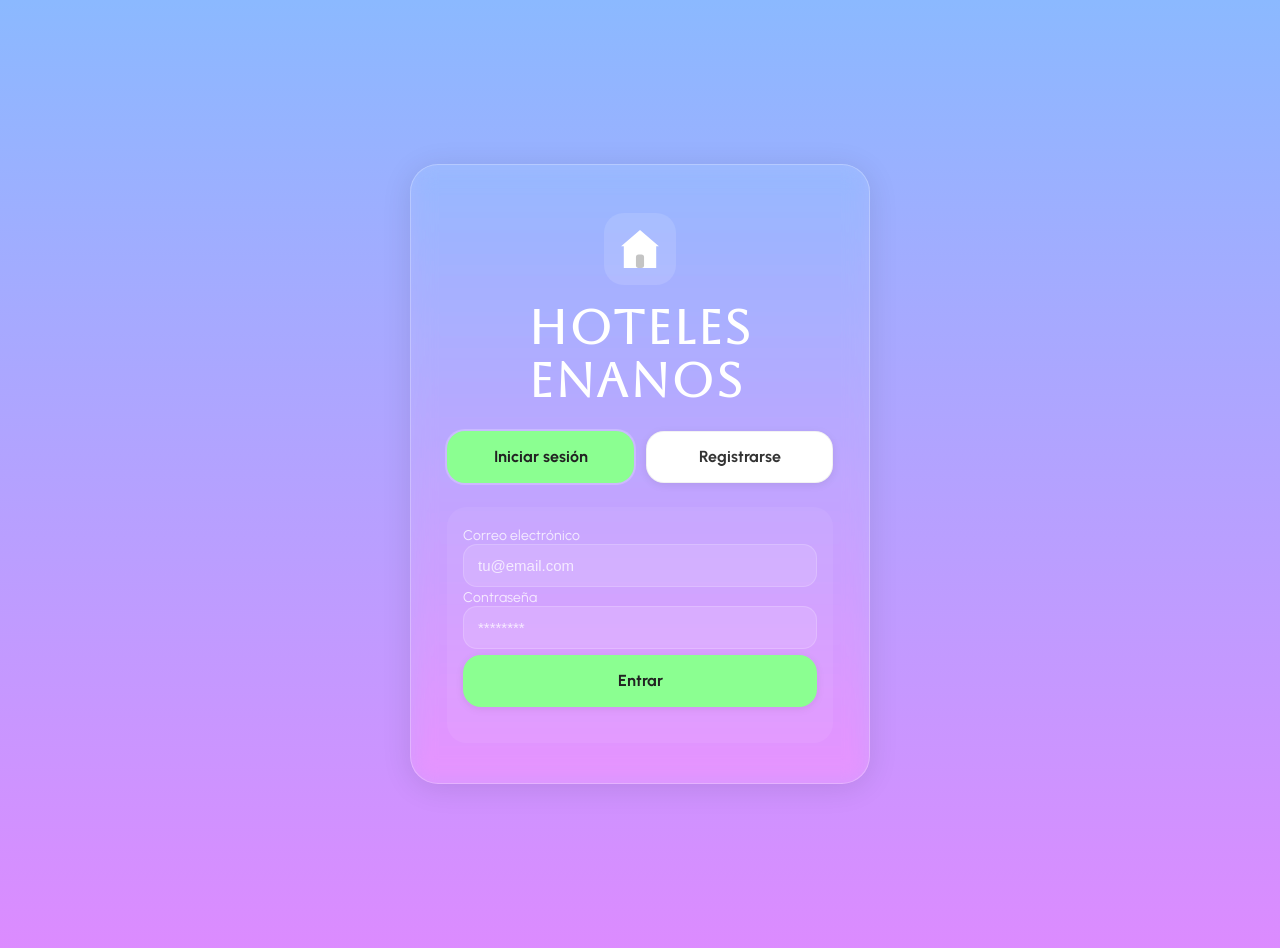
<file: Frontend/Diseno/index.html>
<!DOCTYPE html>
<html lang="es">
<head>
    <meta charset="UTF-8">
    <meta name="viewport" content="width=device-width, initial-scale=1.0">
    <title>Hoteles Enanos - Bienvenida</title>
    <link rel="stylesheet" href="styles.css">
</head>
<body class="landing-body">
    <main class="landing-page glass">
        <header class="landing-header">
            <div class="landing-brand">
                <div class="landing-logo" aria-hidden="true">
                    <svg width="54" height="54" viewBox="0 0 40 40" fill="none" xmlns="http://www.w3.org/2000/svg">
                        <polygon points="20,6 6,18 8,18 8,34 32,34 32,18 34,18" fill="#FFFFFF"></polygon>
                        <rect x="17" y="24" width="6" height="10" rx="2" fill="#C4C4C4"></rect>
                    </svg>
                </div>
                <h1 class="landing-title">HOTELES<br>ENANOS</h1>
            </div>
        </header>

        <section class="landing-toggle" aria-label="Modo de acceso">
            <button id="landingLoginBtn" class="btn-primary landing-btn active" type="button">Iniciar sesi&oacute;n</button>
            <button id="landingRegisterBtn" class="btn-primary landing-btn secondary" type="button">Registrarse</button>
        </section>
        <!-- Preguntas de login y registro -->
        <section class="landing-form-card" aria-live="polite">
            <form id="landingLoginForm" class="landing-form" autocomplete="off">
                <label class="landing-label" for="landingLoginEmail">Correo electr&oacute;nico</label>
                <input class="landing-input" type="email" id="landingLoginEmail" name="loginEmail" autocomplete="off" inputmode="email" autocorrect="off" autocapitalize="none" spellcheck="false" data-form-type="other" data-lpignore="true" required placeholder="tu@email.com">

                <label class="landing-label" for="landingLoginPassword">Contrase&ntilde;a</label>
                <input class="landing-input" type="password" id="landingLoginPassword" name="loginPassword" autocomplete="current-password" required placeholder="********">

                <button class="btn-primary landing-submit" type="submit">Entrar</button>
                <p class="landing-feedback" id="landingLoginFeedback"></p>
            </form>

            <form id="landingRegisterForm" class="landing-form" style="display:none;" autocomplete="off">
                <label class="landing-label" for="landingRegisterNombre">Nombre</label>
                <input class="landing-input" type="text" id="landingRegisterNombre" placeholder="Nombre">

                <label class="landing-label" for="landingRegisterApellido">Apellido</label>
                <input class="landing-input" type="text" id="landingRegisterApellido" placeholder="Apellido">

                <label class="landing-label" for="landingRegisterEmail">Correo electr&oacute;nico</label>
                <input class="landing-input" type="email" id="landingRegisterEmail" name="registerEmail" autocomplete="off" inputmode="email" autocorrect="off" autocapitalize="none" spellcheck="false" data-form-type="other" data-lpignore="true" required placeholder="tu@email.com">

                <label class="landing-label" for="landingRegisterTelefono">Tel&eacute;fono</label>
                <input class="landing-input" type="tel" id="landingRegisterTelefono" placeholder="+34 600 000 000">

                <label class="landing-label" for="landingRegisterPassword">Contrase&ntilde;a</label>
                <input class="landing-input" type="password" id="landingRegisterPassword" name="registerPassword" autocomplete="new-password" required placeholder="********">

                <button class="btn-primary landing-submit" type="submit">Crear cuenta</button>
                <p class="landing-feedback" id="landingRegisterFeedback"></p>
            </form>
        </section>
    </main>


    <script src="../TypeScript/session.js"></script>
    <script>
        // Parte de la página de bienvenida, login y registro
        (function(){
            const resolvedProtocol = window.location.protocol === "https:" ? "https:" : "http:";
            const resolvedHost = window.location.hostname && window.location.hostname !== ""
                ? window.location.hostname
                : (window.location.host ? window.location.host.split(":")[0] : "localhost");
            const URL_API = resolvedProtocol + "//" + resolvedHost + ":8080/api";

            const SesionApp = window.SesionApp || {};

            function setMode(mode){
                const loginForm = document.getElementById("landingLoginForm");
                const registerForm = document.getElementById("landingRegisterForm");
                const loginBtn = document.getElementById("landingLoginBtn");
                const registerBtn = document.getElementById("landingRegisterBtn");
                // Muestra el formulario que corresponde y resalta el botón activo
                if(loginForm){ loginForm.style.display = mode === "login" ? "block" : "none"; }
                if(registerForm){ registerForm.style.display = mode === "register" ? "block" : "none"; }
                if(loginBtn){ loginBtn.classList.toggle("active", mode === "login"); }
                if(registerBtn){ registerBtn.classList.toggle("active", mode === "register"); }
            }

            async function login(event){
                event.preventDefault();
                const email = document.getElementById("landingLoginEmail").value.trim();
                const password = document.getElementById("landingLoginPassword").value;
                const feedback = document.getElementById("landingLoginFeedback");
                feedback.textContent = "Iniciando sesión...";
                feedback.className = "landing-feedback info";

                try{
                    const resp = await fetch(URL_API + "/auth/login", {
                        method: "POST",
                        headers: { "Content-Type": "application/json" },
                        body: JSON.stringify({ email: email, contrasenna: password })
                    });
                    const data = await resp.json();
                    if(resp.ok && data.usuario){
                        feedback.textContent = "Bienvenido, redirigiendo...";
                        feedback.className = "landing-feedback success";
                        if(SesionApp && SesionApp.guardarSesion){
                            SesionApp.guardarSesion(data.usuario);
                        }
                        setTimeout(() => window.location.href = "inicio.html", 600);
                    }else{
                        feedback.textContent = data.error || "No se pudo iniciar sesión";
                        feedback.className = "landing-feedback error";
                    }
                }catch(err){
                    feedback.textContent = "Error de conexión con el servidor";
                    feedback.className = "landing-feedback error";
                }
            }

            async function register(event){
                event.preventDefault();
                const nombre = document.getElementById("landingRegisterNombre").value.trim();
                const apellido = document.getElementById("landingRegisterApellido").value.trim();
                const email = document.getElementById("landingRegisterEmail").value.trim();
                const telefono = document.getElementById("landingRegisterTelefono").value.trim();
                const password = document.getElementById("landingRegisterPassword").value;
                const feedback = document.getElementById("landingRegisterFeedback");
                feedback.textContent = "Creando cuenta...";
                feedback.className = "landing-feedback info";

                try{
                    const resp = await fetch(URL_API + "/auth/registro", {
                        method: "POST",
                        headers: { "Content-Type": "application/json" },
                        body: JSON.stringify({
                            email: email,
                            contrasenna: password,
                            nombre: nombre,
                            apellido: apellido,
                            telefono: telefono
                        })
                    });
                    const data = await resp.json();
                    if(resp.ok && data.usuario){
                        feedback.textContent = "Cuenta creada, redirigiendo...";
                        feedback.className = "landing-feedback success";
                        if(SesionApp && SesionApp.guardarSesion){
                            SesionApp.guardarSesion(data.usuario);
                        }
                        setTimeout(() => window.location.href = "inicio.html", 600);
                    }else{
                        feedback.textContent = data.error || "No se pudo registrar el usuario";
                        feedback.className = "landing-feedback error";
                    }
                }catch(err){
                    feedback.textContent = "Error de conexión con el servidor";
                    feedback.className = "landing-feedback error";
                }
            }
// Inicializa la página
            document.addEventListener("DOMContentLoaded", function(){
                if(SesionApp && SesionApp.obtenerSesion && SesionApp.obtenerSesion()){
                    window.location.href = "inicio.html";
                    return;
                }
                const loginBtn = document.getElementById("landingLoginBtn");
                const registerBtn = document.getElementById("landingRegisterBtn");
                const loginForm = document.getElementById("landingLoginForm");
                const registerForm = document.getElementById("landingRegisterForm");

                if(loginBtn){ loginBtn.addEventListener("click", () => setMode("login")); }
                if(registerBtn){ registerBtn.addEventListener("click", () => setMode("register")); }
                if(loginForm){ loginForm.addEventListener("submit", login); }
                if(registerForm){ registerForm.addEventListener("submit", register); }

                setMode("login");
            });
        })();
    </script>
</body>
</html>
</file>
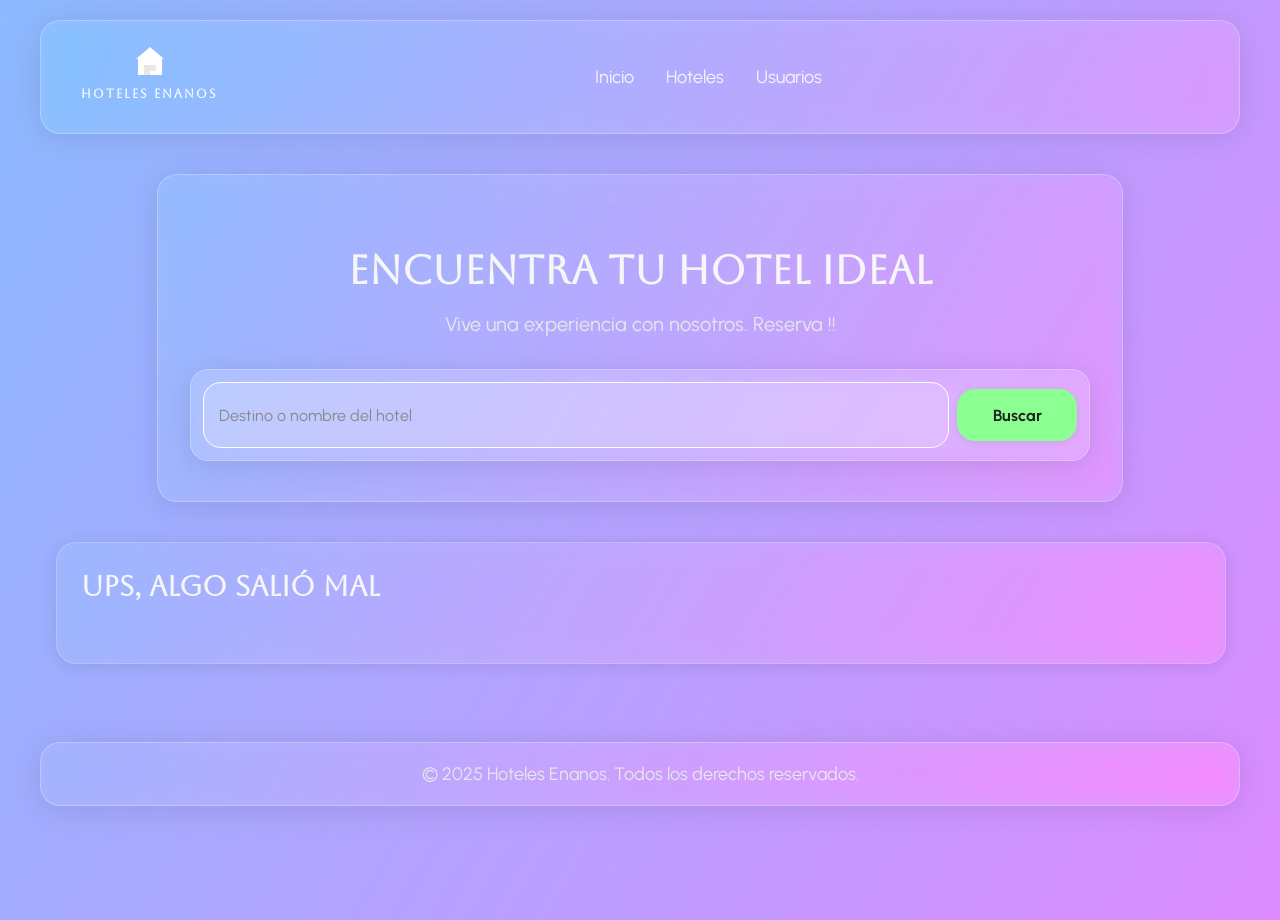
<file: Frontend/Diseno/habitaciones.html>
<!DOCTYPE html>
<html lang="es">
<head>
    <meta charset="UTF-8">
    <meta name="viewport" content="width=device-width, initial-scale=1.0">
    <title>Hoteles Enanos - Habitaciones</title>
    <link rel="stylesheet" href="styles.css">
    <link href="https://fonts.googleapis.com/css2?family=Urbanist:wght@400;700&display=swap" rel="stylesheet">
    <link href="https://fonts.googleapis.com/css2?family=Aboreto:wght@400;700&display=swap" rel="stylesheet">
    <link rel="icon" href="logo.svg">
</head>
<body>
    <header class="glass header">
        <div class="logo" style="display:flex; flex-direction:column; align-items:center; gap:2px; background:none; box-shadow:none; padding:0;">
            <svg width="40" height="40" viewBox="0 0 40 40" fill="none" xmlns="http://www.w3.org/2000/svg" style="display:block;">
                <polygon points="20,6 6,18 8,18 8,34 32,34 32,18 34,18" fill="#FFF"></polygon>
                <rect x="14" y="24" width="6" height="10" fill="#E8E8E8"></rect>
                <rect x="20" y="24" width="6" height="6" fill="#E8E8E8"></rect>
            </svg>
            <span style="font-family:'Aboreto',serif; color:#FFF; font-size:12px; line-height:22px; font-weight:bold; letter-spacing:2px;">Hoteles Enanos</span>
        </div>
        <nav>
            <ul class="nav-list">
                <li><a href="inicio.html" class="nav-link">Inicio</a></li>
                <li><a href="inicio.html#hotelsList" class="nav-link">Hoteles</a></li>
                <li><a href="usuario.html" class="nav-link">Usuarios</a></li>
            </ul>
        </nav>
        <div class="header-actions">
            <button type="button" class="btn-secondary" id="headerLogoutBtn">Cerrar sesión</button>
        </div>
    </header>

    <main class="rooms-layout">
        <section class="glass rooms-hero">
            <p class="breadcrumb"><a href="inicio.html">Inicio</a> / Seleccionar habitación</p>
            <h1 class="title-abro" id="roomsTitle">Habitaciones disponibles</h1>
            <p class="subtitle-urbanist" id="roomsSubtitle">Selecciona el hotel desde la pantalla anterior.</p>
            <button type="button" class="btn-secondary" id="roomsBackButton">Volver al hotel</button>
        </section>

        <section class="glass rooms-content">
            <div class="rooms-list-wrapper">
                <h2 class="section-title">Habitaciones</h2>
                <div class="rooms-filters">
                    <div class="filter-field">
                        <label for="roomsDateStart">Fecha entrada</label>
                        <input type="date" id="roomsDateStart" name="roomsDateStart">
                    </div>
                    <div class="filter-field">
                        <label for="roomsDateEnd">Fecha salida</label>
                        <input type="date" id="roomsDateEnd" name="roomsDateEnd">
                    </div>
                    <div class="filter-actions">
                        <button type="button" class="btn-primary" id="roomsSearchButton">Buscar disponibilidad</button>
                        <button type="button" class="btn-secondary" id="roomsClearDates">Limpiar</button>
                    </div>
                </div>
                <p class="rooms-message" id="roomsMessage">Elige una habitacion para continuar.</p>
                <div class="rooms-grid" id="roomsList"></div>
            </div>
            <aside class="rooms-selection" id="selectionPanel">
                <h2 class="section-title">Servicios</h2>
                <p id="selectionEmptyMessage">Selecciona una habitación para ver los servicios disponibles.</p>
                <div id="servicesContainer" class="services-list" hidden></div>
                <div class="selection-summary" id="selectionSummary" hidden>
                    <p><strong>Habitación:</strong> <span id="summaryRoom">—</span></p>
                    <p><strong>Total estimado:</strong> <span id="summaryTotal">—</span></p>
                    <p class="summary-note">El importe total se confirmará en la siguiente vista.</p>
                </div>
                <button type="button" class="btn-primary" id="continueButton" disabled>Continuar</button>
            </aside>
        </section>

        <div id="roomsFeedback" class="form-feedback info"></div>
    </main>

    <script src="../TypeScript/session.js"></script>
    <script src="../TypeScript/habitaciones.js"></script>
</body>
</html>
</file>
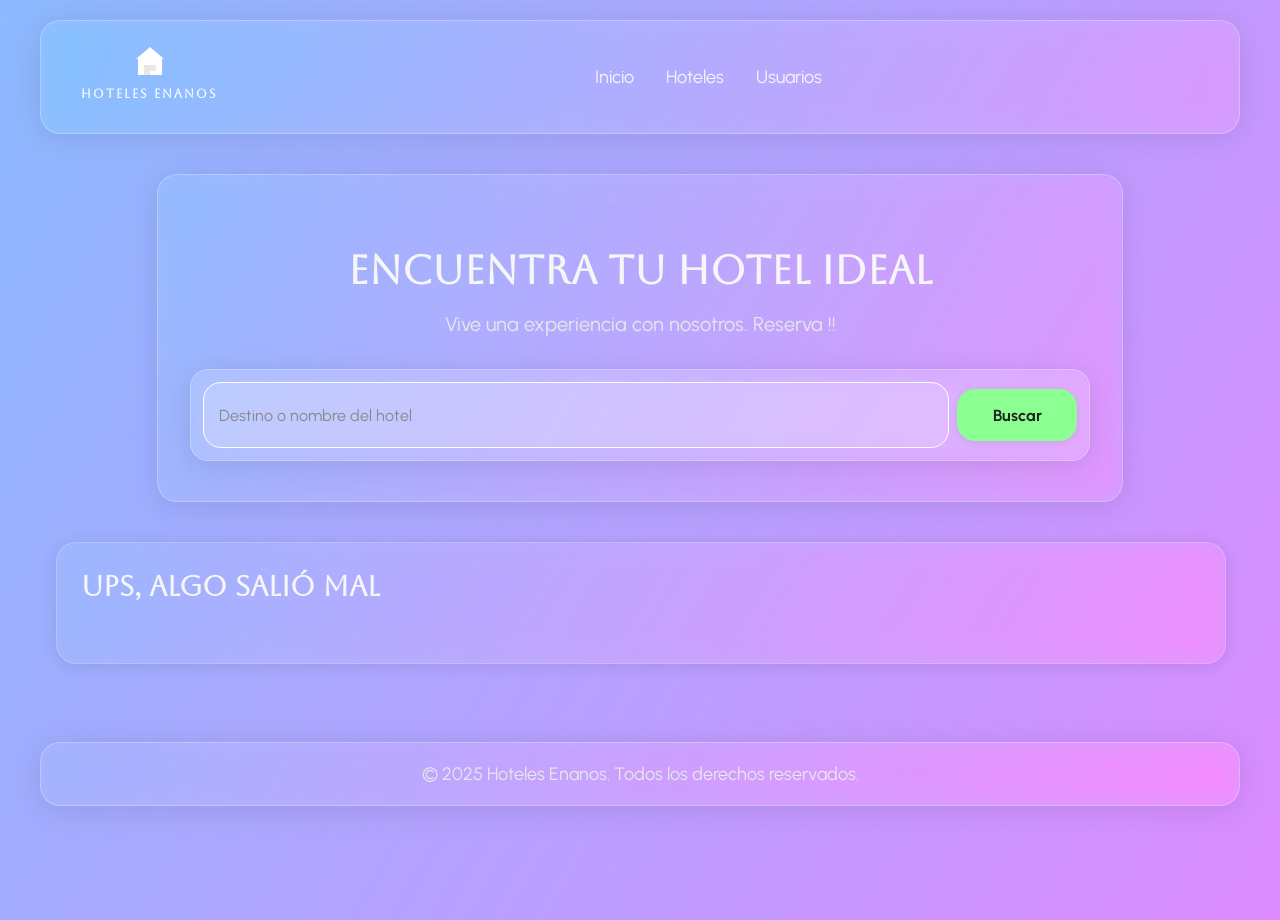
<file: Frontend/Diseno/inicio.html>
﻿<!DOCTYPE html>
<html lang="es">
<head>
    <meta charset="UTF-8">
    <meta name="viewport" content="width=device-width, initial-scale=1.0">
    <title>Hoteles Enanos - Reserva tu futura aventura</title>
    <link rel="stylesheet" href="styles.css">
    <link href="https://fonts.googleapis.com/css2?family=Urbanist:wght@400;700&display=swap" rel="stylesheet">
    <link href="https://fonts.googleapis.com/css2?family=Aboreto:wght@400;700&display=swap" rel="stylesheet">
    <link rel="icon" href="logo.svg">
</head>
<body>
    <header class="glass header">
        <div class="logo" style="display:flex; flex-direction:column; align-items:center; gap:2px; background:none; box-shadow:none; padding:0;">
            <svg width="40" height="40" viewBox="0 0 40 40" fill="none" xmlns="http://www.w3.org/2000/svg" style="display:block;">
                <polygon points="20,6 6,18 8,18 8,34 32,34 32,18 34,18" fill="#FFF"></polygon>
                <rect x="14" y="24" width="6" height="10" fill="#E8E8E8"></rect>
                <rect x="20" y="24" width="6" height="6" fill="#E8E8E8"></rect>
            </svg>
            <span style="font-family:'Aboreto',serif; color:#FFF; font-size:12px; line-height:22px; font-weight:bold; letter-spacing:2px;">Hoteles Enanos</span>
        </div>
        <nav>
            <ul class="nav-list">
                <li><a href="inicio.html" class="nav-link">Inicio</a></li>
                <li><a href="habitaciones.html" class="nav-link">Hoteles</a></li>
                <li><a href="usuario.html" class="nav-link">Usuarios</a></li>
            </ul>
        </nav>
        <div class="header-actions">
            <button type="button" class="btn-secondary" id="headerLogoutBtn">Cerrar sesión</button>
        </div>
    </header>
    <main>
        <section class="hero glass">
            <h1 class="title-abro">Encuentra tu hotel ideal</h1>
            <p class="subtitle-urbanist">Vive una experiencia con nosotros. Reserva !!</p>
            <form class="search-form glass" id="hotelSearchForm" novalidate>
                <input type="text" placeholder="Destino o nombre del hotel" class="input-search" id="searchTerm" list="hotelsSuggestions" autocomplete="off">
                <datalist id="hotelsSuggestions"></datalist>
                <button type="submit" class="btn-primary">Buscar</button>
            </form>
        </section>
        <section class="hotels-list" id="hotelsList"></section>
    </main>

    <footer class="glass footer">
        <p class="footer-text">&copy; 2025 Hoteles Enanos. Todos los derechos reservados.</p>
    </footer>
    <script src="../TypeScript/session.js"></script>
    <script>
        (function () {
            // Elementos de la página y lista donde guardaremos los hoteles
            const hotelsList = document.getElementById('hotelsList');
            const searchForm = document.getElementById('hotelSearchForm');
            const searchTermInput = document.getElementById('searchTerm');
            const suggestionsList = document.getElementById('hotelsSuggestions');
            const hotelsState = {
                all: []
            };

            if (!hotelsList) {
                return;
            }

            // Detecta la IP/host visible y envía todo al backend en 8080
            const resolvedProtocol = window.location.protocol === 'https:' ? 'https:' : 'http:';
            const resolvedHost = window.location.hostname && window.location.hostname !== ''
                ? window.location.hostname
                : (window.location.host ? window.location.host.split(':')[0] : 'localhost');
            const API_URL = resolvedProtocol + '//' + resolvedHost + ':8080/api/hotel';

            // Funciones pequeñas para limpiar y mostrar texto, teléfono, etc.
            const escapeHTML = (value) => {
                if (value === null || value === undefined) {
                    return '';
                }

                return value.toString()
                    .replace(/&/g, '&amp;')
                    .replace(/</g, '&lt;')
                    .replace(/>/g, '&gt;')
                    .replace(/"/g, '&quot;')
                    .replace(/'/g, '&#39;');
            };

            const formatPhone = (phone) => {
                if (!phone) {
                    return 'No informado';
                }

                const sanitized = phone.toString().replace(/\s+/g, '');
                return `<a href="tel:${sanitized}" style="color:#1d2572; text-decoration:none;">${escapeHTML(phone)}</a>`;
            };

            const formatEmail = (email) => {
                if (!email) {
                    return 'No informado';
                }

                return `<a href="mailto:${email}" style="color:#1d2572; text-decoration:none;">${escapeHTML(email)}</a>`;
            };

            const formatAddress = (hotel) => {
                const address = [hotel?.direccion, hotel?.ciudad].filter(Boolean).join(', ');
                return address || 'No informado';
            };

            const normalizeText = (value) => {
                if (!value) {
                    return '';
                }

                return value
                    .toString()
                    .toLowerCase()
                    .normalize('NFD')
                    .replace(/[\u0300-\u036f]/g, '');
            };
            // Actualiza las sugerencias del datalist según lo que se escribe en el input

            const updateSuggestions = (term) => {
                if (!suggestionsList) {
                    return;
                }
                const normalized = normalizeText(term).trim();
                const source = hotelsState.all || [];
                const filtered = normalized
                    ? source.filter((hotel) => matchesHotelTerm(hotel, normalized))
                    : source;
                suggestionsList.innerHTML = '';
                const fragment = document.createDocumentFragment();
                filtered.slice(0, 20).forEach((hotel) => {
                    if (!hotel?.nombre) {
                        return;
                    }
                    const option = document.createElement('option');
                    option.value = hotel.nombre;
                    fragment.appendChild(option);
                });
                suggestionsList.appendChild(fragment);
            };

            const matchesHotelTerm = (hotel, normalizedTerm) => {
                if (!normalizedTerm) {
                    return false;
                }

                const fields = [
                    hotel?.nombre,
                    hotel?.ciudad,
                    hotel?.direccion,
                    hotel?.descripcion
                ];

                return fields.some((field) => normalizeText(field).includes(normalizedTerm));
            };

            const buildHotelKey = (hotel) => {
                const normalizedName = normalizeText(hotel?.nombre).trim();
                const normalizedCity = normalizeText(hotel?.ciudad).trim();
                const normalizedAddress = normalizeText(hotel?.direccion).trim();
                const textualKey = [normalizedName, normalizedCity, normalizedAddress].filter(Boolean).join('|');

                if (textualKey) {
                    return textualKey;
                }

                if (typeof hotel?.id !== 'undefined') {
                    return String(hotel.id);
                }

                return JSON.stringify(hotel ?? {});
            };

            const buildAmenities = (hotel) => {
                const amenities = [];

                if (hotel?.desayunoIncluido) {
                    amenities.push('Desayuno incluido');
                }

                if (hotel?.tieneParking) {
                    amenities.push('Parking disponible');
                }

                if (hotel?.permiteMascotas) {
                    amenities.push('Acepta mascotas');
                }

                return amenities.length ? amenities.join(' · ') : 'No hay información de los servicios';
            };

            const buildCapacityTitle = (hotel) => {
                if (hotel?.capacidadTotal || hotel?.capacidadTotal === 0) {
                    return `Capacidad total: ${hotel.capacidadTotal} plazas`;
                }

                return 'Capacidad no informada';
            };

            const showMessage = (title, subtitle) => {
                // Pantalla de mensaje genérica (cargando, sin resultados, etc.)
                hotelsList.innerHTML = `
                    <article class="hotel-card glass">
                        <div class="hotel-info">
                            <h2 class="hotel-title">${escapeHTML(title)}</h2>
                            <p class="hotel-desc">${escapeHTML(subtitle)}</p>
                        </div>
                    </article>
                `;
            };

            const getHotelImage = (hotel) => {
                if (hotel && hotel.imagenUrl) {
                    return hotel.imagenUrl;
                }

                // Imagen de apoyo según el nombre/ciudad cuando no hay URL propia
                const mapaImagenes = {
                    madrid: 'Hotel Madrid.png',
                    barcelona: 'Barcelona.png',
                    granada: 'Granada.png',
                    sevilla: 'Sevilla.png',
                    valencia: 'Salamanca.png',
                    bilbao: 'Norte.png',
                malaga: 'chalet.png',
                    alicante: 'Alicante.png',
                    cordoba: 'Cordoba.png',
                    salamanca: 'Salamanca.png',
                    zaragoza: 'Zaragoza.png',
                    murcia: 'Pueblo.png',
                    norte: 'Norte.png',
                    pueblo: 'Pueblo.png',
                    chalet: 'chalet.png',
                    cabana: 'cABAÑA.png'
                };

                const nombre = normalizeText(hotel?.nombre).replace(/\s+/g, '');
                const ciudad = normalizeText(hotel?.ciudad).replace(/\s+/g, '');

                for (const clave in mapaImagenes) {
                    if (nombre.includes(clave) || ciudad.includes(clave)) {
                        return `images/${mapaImagenes[clave]}`;
                    }
                }

                return 'images/Barcelona.png';
            };

            const createHotelCard = (hotel) => {
                // Crea la tarjeta que se ve en pantalla con info y botón de habitaciones
                const card = document.createElement('article');
                card.className = 'hotel-card glass';

                const image = document.createElement('img');
                image.className = 'hotel-img';
                image.alt = `Hotel ${hotel?.nombre ?? 'sin nombre'}`;
                image.src = getHotelImage(hotel);
                card.appendChild(image);

                const info = document.createElement('div');
                info.className = 'hotel-info';

                const title = document.createElement('h2');
                title.className = 'hotel-title';
                title.textContent = hotel?.nombre ?? 'Hotel sin nombre';
                info.appendChild(title);

                const description = document.createElement('p');
                description.className = 'hotel-desc';
                description.textContent = hotel?.descripcion ?? 'Sin descripción disponible';
                info.appendChild(description);

                const stars = document.createElement('p');
                stars.className = 'hotel-desc';
                //Pone las estrellas del hotel en funcion de su valor
                const estrellas = hotel?.estrellas ? '⭐'.repeat(Math.min(hotel.estrellas, 5)) : 'Sin clasificación';
                stars.textContent = `Categoría: ${estrellas}`;
                info.appendChild(stars);

                const address = document.createElement('p');
                address.className = 'hotel-address';
                address.innerHTML = `<strong>Dirección:</strong> ${escapeHTML(formatAddress(hotel))}`;
                info.appendChild(address);

                const email = document.createElement('p');
                email.className = 'hotel-email';
                email.innerHTML = `<strong>Email:</strong> ${formatEmail(hotel?.email)}`;
                info.appendChild(email);

                const phone = document.createElement('p');
                phone.className = 'hotel-phone';
                phone.innerHTML = `<strong>Telefono:</strong> ${formatPhone(hotel?.telefono)}`;
                info.appendChild(phone);

                const amenities = document.createElement('p');
                amenities.className = 'hotel-desc';
                amenities.innerHTML = `<strong>Servicios:</strong> ${escapeHTML(buildAmenities(hotel))}`;
                info.appendChild(amenities);

                const button = document.createElement('button');
                button.className = 'btn-primary';
                button.type = 'button';
                button.textContent = 'Ver habitaciones';
                button.addEventListener('click', () => {
                    const roomsUrl = new URL('habitaciones.html', window.location.href);

                    if (hotel?.id) {
                        roomsUrl.searchParams.set('idHotel', hotel.id);
                    }

                    if (hotel?.nombre) {
                        roomsUrl.searchParams.set('hotelNombre', hotel.nombre);
                    }

                    roomsUrl.searchParams.set('redirect', window.location.href);
                    window.location.href = roomsUrl.toString();
                });
                info.appendChild(button);

                card.appendChild(info);

                return card;
            };
            //pone una lista de hoteles en pantalla y en caso de que no haya muestra mensajes
            const renderHotels = (list) => {
                if (!Array.isArray(list) || !list.length) {
                    showMessage('No se han encontrado  hoteles');
                    return;
                }

                hotelsList.innerHTML = '';
                const fragment = document.createDocumentFragment();
                list.forEach((hotel) => fragment.appendChild(createHotelCard(hotel)));
                hotelsList.appendChild(fragment);
            };

            const loadHotels = async () => {
                // Pide los hoteles a la API y guarda lo recibido para reutilizarlo
                showMessage('Cargando hoteles...', 'Por favor, espera un momento.');

                try {
                    const response = await fetch(API_URL, {
                        headers: { 'Accept': 'application/json' }
                    });

                    if (!response.ok) {
                        throw new Error(`Error ${response.status}`);
                    }

                    const hotels = await response.json();

                    if (!Array.isArray(hotels) || !hotels.length) {
                        hotelsState.all = [];
                        showMessage('No se encontraron hoteles');
                        return [];
                    }
                    
                    const uniqueMap = new Map();
                    hotels.forEach((hotel) => {
                        if (!hotel) {
                            return;
                        }
                        const key = buildHotelKey(hotel);
                        if (!uniqueMap.has(key)) {
                            uniqueMap.set(key, hotel);
                        }
                    });
                    const uniqueHotels = Array.from(uniqueMap.values());

                    hotelsState.all = uniqueHotels;
                    renderHotels(hotelsState.all);
                    updateSuggestions(searchTermInput?.value || '');
                    return hotelsState.all;
                } catch (error) {
                    showMessage('Ups, algo salió mal');
                    hotelsState.all = [];
                    return [];
                }
            };

            const handleSearchSubmit = async (event) => {
                event.preventDefault();

                if (!hotelsState.all.length) {
                    const loadedHotels = await loadHotels();
                    if (!loadedHotels.length) {
                        return;
                    }
                }

                const searchValue = normalizeText(searchTermInput?.value).trim();
                if (!searchValue) {
                    renderHotels(hotelsState.all);
                    return;
                }

                const filteredHotels = hotelsState.all.filter((hotel) => {
                    return matchesHotelTerm(hotel, searchValue);
                });

                if (!filteredHotels.length) {
                    showMessage('No hay hoteles que cumplan los criterios.');
                    return;
                }

                renderHotels(filteredHotels);
            };

            if (searchForm) {
                searchForm.addEventListener('submit', handleSearchSubmit);
            }

            if (searchTermInput) {
                searchTermInput.addEventListener('input', function(event){
                    updateSuggestions(event.target.value);
                });
            }

            // Nada más entrar en la página pedimos la lista de hoteles a la API
            document.addEventListener('DOMContentLoaded', loadHotels);
        })();
    </script>
</body>
</html>
</file>
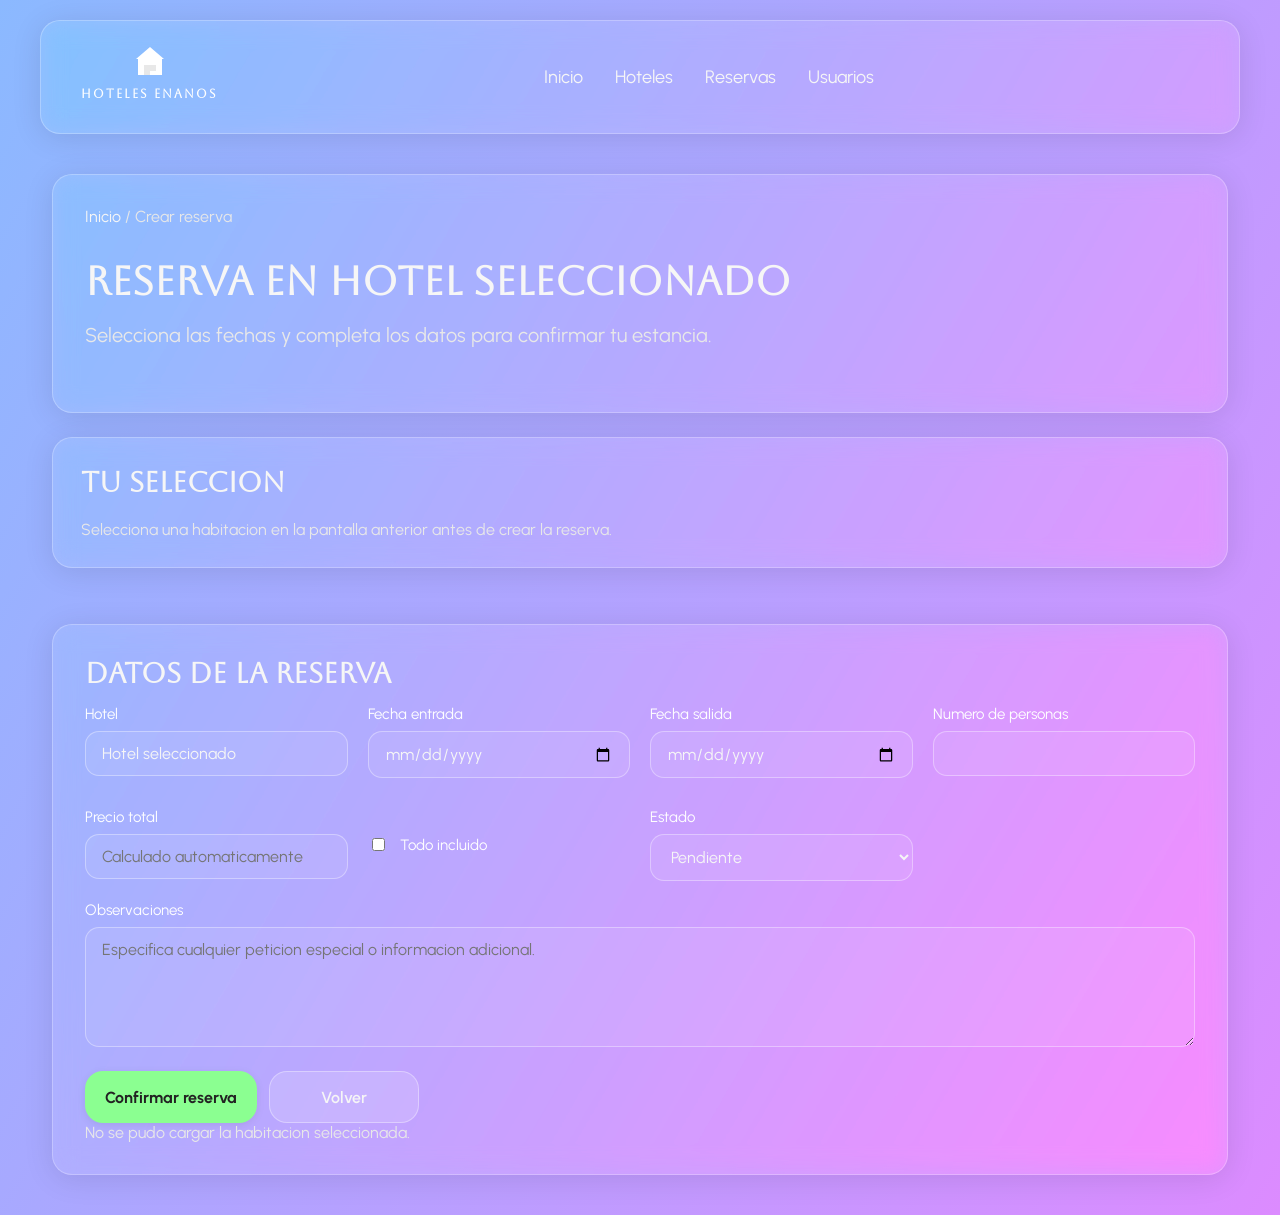
<file: Frontend/Diseno/reserva.html>
<!DOCTYPE html>
<html lang="es">
<head>
    <meta charset="UTF-8">
    <meta name="viewport" content="width=device-width, initial-scale=1.0">
    <title>Crear reserva</title>
    <link rel="stylesheet" href="styles.css">
    <link href="https://fonts.googleapis.com/css2?family=Urbanist:wght@400;700&display=swap" rel="stylesheet">
    <link href="https://fonts.googleapis.com/css2?family=Aboreto:wght@400;700&display=swap" rel="stylesheet">
    <link rel="icon" href="logo.svg">
</head>
<body>
    <header class="glass header">
        <div class="logo" style="display:flex; flex-direction:column; align-items:center; gap:2px; background:none; box-shadow:none; padding:0;">
            <svg width="40" height="40" viewBox="0 0 40 40" fill="none" xmlns="http://www.w3.org/2000/svg" style="display:block;">
                <polygon points="20,6 6,18 8,18 8,34 32,34 32,18 34,18" fill="#FFF"></polygon>
                <rect x="14" y="24" width="6" height="10" fill="#E8E8E8"></rect>
                <rect x="20" y="24" width="6" height="6" fill="#E8E8E8"></rect>
            </svg>
            <span style="font-family:'Aboreto',serif; color:#FFF; font-size:12px; line-height:22px; font-weight:bold; letter-spacing:2px;">Hoteles Enanos</span>
        </div>
        <nav>
            <ul class="nav-list">
                <li><a href="inicio.html" class="nav-link">Inicio</a></li>
                <li><a href="inicio.html#hotelsList" class="nav-link">Hoteles</a></li>
                <li><a href="#" class="nav-link">Reservas</a></li>
                <li><a href="usuario.html" class="nav-link">Usuarios</a></li>
            </ul>
        </nav>
        <div class="header-actions">
            <button type="button" class="btn-secondary" id="headerLogoutBtn">Cerrar sesion</button>
        </div>
    </header>
    <main class="reservation-layout">
        <section class="glass reservation-summary">
            <p class="breadcrumb"><a href="inicio.html">Inicio</a> / Crear reserva</p>
            <h1 class="title-abro" id="reservationTitle">Nueva reserva</h1>
            <p class="subtitle-urbanist" id="selectedHotelLabel">Selecciona las fechas y completa los datos para confirmar .</p>
        </section>

        <section class="glass selection-card">
            <div class="rooms-header">
                <h2 class="section-title">Tu seleccion</h2>
                <p class="rooms-message" id="selectionMessage">Selecciona una habitacion para continuar.</p>
            </div>
            <div class="selection-details" id="selectionDetails">
                <p><strong>Habitacion:</strong> <span id="selectionRoom"></span></p>
                <p><strong>Precio base:</strong> <span id="selectionPrice"></span></p>
                <div>
                    <strong>Servicios elegidos:</strong>
                    <ul id="selectionServices" class="selection-services"></ul>
                </div>
                <button type="button" class="btn-secondary" id="changeRoomButton">Cambiar de habitacion</button>
            </div>
        </section>

        <section class="glass reservation-form-card">
            <h2 class="section-title">Datos de la reserva</h2>
            <form id="reservationForm" class="reservation-form">
                <div class="form-grid">
                    <div class="form-field">
                        <label for="hotelName">Hotel</label>
                        <input type="text" id="hotelName" name="hotelName" readonly>
                        <input type="hidden" id="hotelId" name="hotelId">
                        <input type="hidden" id="habitacionId" name="habitacionId">
                    </div>

                    <div class="form-field">
                        <label for="fechaEntrada">Fecha entrada</label>
                        <input type="date" id="fechaEntrada" name="fechaEntrada" required>
                    </div>

                    <div class="form-field">
                        <label for="fechaSalida">Fecha salida</label>
                        <input type="date" id="fechaSalida" name="fechaSalida" required>
                    </div>

                    <div class="form-field">
                        <label for="numPersonas">Numero de personas</label>
                        <input type="number" id="numPersonas" name="numPersonas" min="1" step="1" required>
                        <small class="field-help" id="numPersonasHelp"></small>
                    </div>

                    <div class="form-field">
                        <label for="precioTotal">Precio total </label>
                        <input type="number" id="precioTotal" name="precioTotal" min="0" step="0.01" placeholder="Calculado automaticamente" required readonly>
                    </div>

                    <div class="form-field checkbox-field">
                        <label class="checkbox-label">
                            <input type="checkbox" id="todoIncluido" name="todoIncluido">
                            Todo incluido
                        </label>
                    </div>

                    <div class="form-field">
                        <label for="estadoReserva">Estado</label>
                        <select id="estadoReserva" name="estadoReserva">
                            <option value="PENDIENTE">Pendiente</option>
                            <option value="CONFIRMADA">Confirmada</option>
                            <option value="CANCELADA">Cancelada</option>
                            <option value="COMPLETADA">Completada</option>
                        </select>
                    </div>

                    <div class="form-field full-row">
                        <label for="observaciones">Observaciones</label>
                        <textarea id="observaciones" name="observaciones" rows="4" maxlength="500" placeholder="Especifica cualquier peticion especial o informacion adicional."></textarea>
                    </div>
                </div>

                <div class="form-actions">
                    <button type="submit" class="btn-primary">Confirmar reserva</button>
                    <button type="button" class="btn-secondary" id="backButton">Volver</button>
                </div>
            </form>
            <div id="formFeedback" class="form-feedback" role="status" aria-live="polite"></div>
        </section>
    </main>

    <script src="../TypeScript/session.js"></script>
    <script src="../TypeScript/reserva.js"></script>

</body>
</html>
</file>
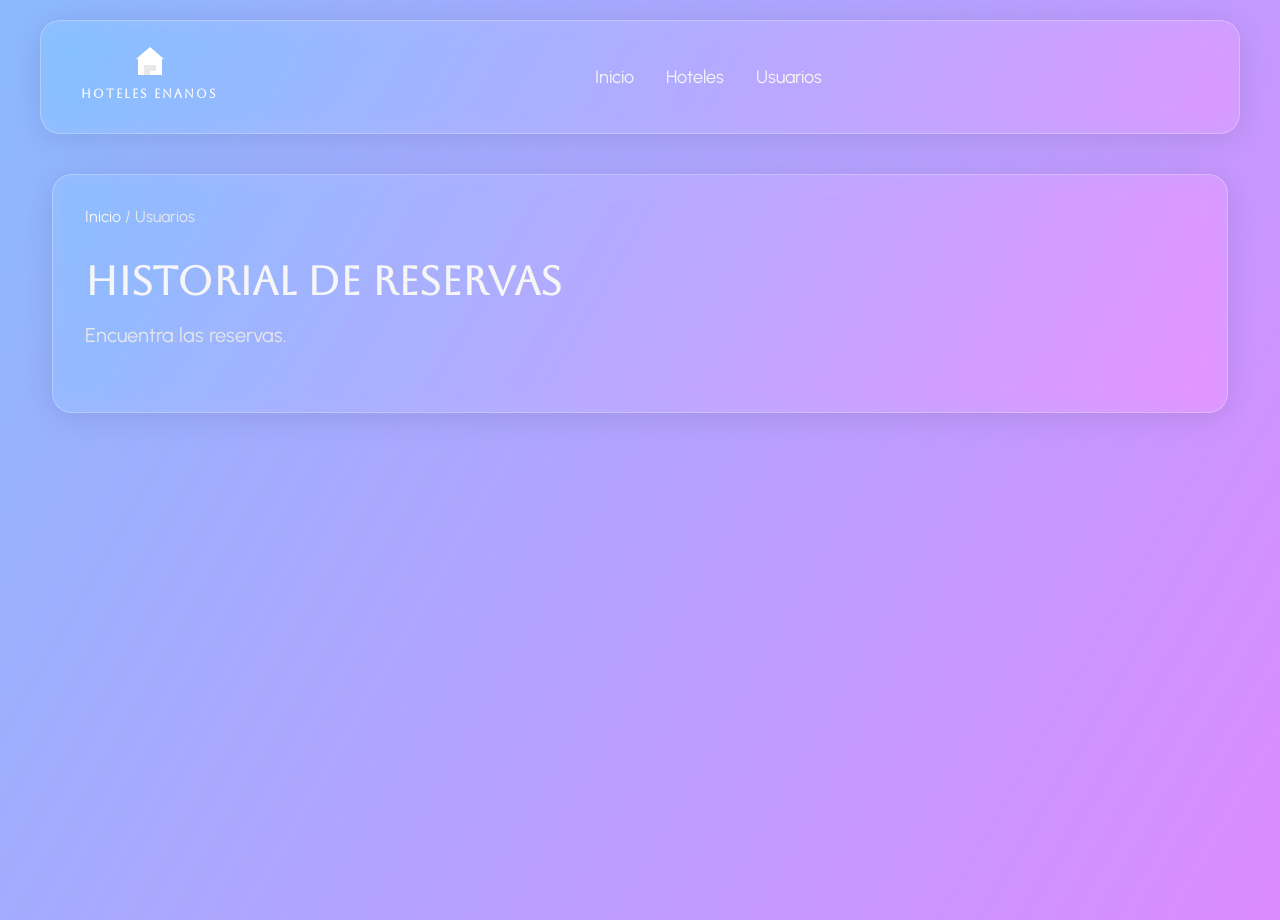
<file: Frontend/Diseno/usuario.html>
<!DOCTYPE html>
<html lang="es">
<head>
    <meta charset="UTF-8">
    <meta name="viewport" content="width=device-width, initial-scale=1.0">
    <title>Hoteles Enanos</title>
    <link rel="stylesheet" href="styles.css">
    <link href="https://fonts.googleapis.com/css2?family=Urbanist:wght@400;700&display=swap" rel="stylesheet">
    <link href="https://fonts.googleapis.com/css2?family=Aboreto:wght@400;700&display=swap" rel="stylesheet">
    <link rel="icon" href="logo.svg"> <!--Logo de la pagina-->
</head>

<!--Parte de arriba-->
<body>
    <header class="glass header">
        <div class="logo" style="display:flex; flex-direction:column; align-items:center; gap:2px; background:none; box-shadow:none; padding:0;">
            <svg width="40" height="40" viewBox="0 0 40 40" fill="none" xmlns="http://www.w3.org/2000/svg" style="display:block;">
                <polygon points="20,6 6,18 8,18 8,34 32,34 32,18 34,18" fill="#FFF"></polygon>
                <rect x="14" y="24" width="6" height="10" fill="#E8E8E8"></rect>
                <rect x="20" y="24" width="6" height="6" fill="#E8E8E8"></rect>
            </svg>
            <span style="font-family:'Aboreto',serif; color:#FFF; font-size:12px; line-height:22px; font-weight:bold; letter-spacing:2px;">Hoteles Enanos</span>
        </div>
<!--Lista de opciones de la parte de arriba de la pagina-->
        <nav>
            <ul class="nav-list">
                <li><a href="index.html" class="nav-link">Inicio</a></li>
                <li><a href="habitaciones.html" class="nav-link">Hoteles</a></li>
                <li><a href="usuario.html" class="nav-link active">Usuarios</a></li>
            </ul>
        </nav>
        <div class="header-actions">
            <button type="button" class="btn-secondary" id="headerLogoutBtn">Cerrar sesión</button>
        </div>
    </header>


<!--Primer encabezdo modo cliente-->
    <main class="reservation-layout user-layout">
        <section class="glass reservation-summary">
            <p class="breadcrumb"><a href="inicio.html">Inicio</a> / Usuarios</p>
            <h1 class="title-abro">Historial de Reservas</h1>
            <p class="subtitle-urbanist">Encuentra las reservas.</p>
        </section>


<!--Primera tabla, se muestran las reservas de ese cliente-->
        <section class="glass user-card" id="clientePanel" style="display:none;">
            <div class="panel-header">
                <h2 class="section-title">Reservas del cliente</h2>
                <button type="button" class="btn-secondary" id="historialBtn">Ver historial</button>
            </div>
            <p id="clienteMensaje">Pulsa en "Ver historial" para mostrar tus reservas.</p>
            <div class="table-wrapper">
                <table>
                    <thead>
                        <tr>
                            <th>ID</th>
                            <th>Entrada</th>
                            <th>Salida</th>
                            <th>Estado</th>
                            <th>Motivo cancelacion</th>
                            <th>Personas</th>
                            <th>Acciones</th>
                        </tr>
                    </thead>
                    <tbody id="clienteReservasBody"></tbody>
                </table>
            </div>
        </section>


<!--Segunda tabla donde se muestran las herramientas de admin y puedes buscar por id-->
        <section class="glass user-card" id="adminPanel" style="display:none;">
            <h2 class="section-title">Herramientas de administrador</h2>
            <div class="admin-actions">
                <button class="btn-secondary" id="btnTodasReservas">Ver todas las reservas</button>
            </div>
            <form class="user-form inline-form" id="buscarIdForm">
                <label for="busquedaId">Buscar por ID</label>
                <input type="number" id="busquedaId" min="1" required placeholder="Introduce el ID">
                <button type="submit" class="btn-primary">Buscar</button>
            </form>
            <form class="user-form inline-form" id="buscarCorreoForm">
                <label for="busquedaCorreo">Buscar por correo</label>
                <input type="email" id="busquedaCorreo" required placeholder="cliente@correo.com">
                <button type="button" id="btnBuscarCorreo" class="btn-primary">Buscar</button>
            </form>
            <p class="form-feedback" id="adminFeedback"></p>
        </section>


<!--Tercera tabla donde se muestran los resultados de las busquedas anteriores-->
        <section class="glass user-card" id="resultadosPanel" style="display:none;">
            <h2 class="section-title">Reservas encontradas</h2>
            <p id="resultadoMensaje">Utiliza las opciones para cargar información.</p>
            <div class="table-wrapper">
                <table>
                    <thead>
                        <tr>
                            <th>ID</th>
                            <th>Usuario</th>
                            <th>Habitación</th>
                            <th>Entrada</th>
                            <th>Salida</th>
                            <th>Estado</th>
                            <th>Motivo cancelacion</th>
                        </tr>
                    </thead>
                    <tbody id="tablaReservasBody"></tbody>
                </table>
            </div>
        </section>


<!--Cuarta tabla donde se muestran los usuarios registrados y las habitaciones-->
<!--El boton de actualizar sirve por si no han cargado bien las reservas-->
        <section class="glass user-card" id="usuariosPanel" style="display:none;">
            <div class="panel-header">
                <h2 class="section-title">Usuarios registrados</h2>
                <button type="button" class="btn-secondary" id="btnUsuarios">Actualizar</button>
            </div>
            <p id="usuariosMensaje">Pulsa en actualizar para cargar los usuarios.</p>
            <div class="table-wrapper">
                <table>
                    <thead>
                        <tr>
                            <th>ID</th>
                            <th>Nombre</th>
                            <th>Apellido</th>
                            <th>Correo</th>
                            <th>Tipo</th>
                            <th>Activo</th>
                        </tr>
                    </thead>
                    <tbody id="tablaUsuariosBody"></tbody>
                </table>
            </div>
        </section>


<!--El admin verá todas las habitaciones, las activas o las desactivadas-->
        <section class="glass user-card" id="habitacionesPanel" style="display:none;">
            <div class="panel-header">
                <h2 class="section-title">Habitaciones (admin)</h2>
                <button type="button" class="btn-secondary" id="btnHabitaciones">Actualizar</button>
            </div>
            <p id="habitacionesMensaje">Pulsa en actualizar para ver todas las habitaciones.</p>
            <div class="table-wrapper">
                <table>
                    <thead>
                        <tr>
                            <th>ID</th>
                            <th>Numero</th>
                            <th>Hotel</th>
                            <th>Precio</th>
                            <th>Estado</th>
                            <th>Activa</th>
                            <th>Acciones</th>
                        </tr>
                    </thead>
                    <tbody id="tablaHabitacionesBody"></tbody>
                </table>
            </div>


<!--Formulario para crear o actualizar una habitacion por parte del admin-->
            <h3 class="section-title" style="margin-top:20px;">Crear / actualizar habitacion</h3>
            <form class="user-form" id="habitacionForm">
                <input type="hidden" id="habitacionId">
                <div class="form-grid">
                    <div class="form-field">
                        <label for="habitacionNumero">Numero</label>
                        <input type="text" id="habitacionNumero" required>
                    </div>
                    <div class="form-field">
                        <label for="habitacionHotelId">Hotel</label>
                        <select id="habitacionHotelId" required>
                            <option value="">Selecciona un hotel</option>
                        </select>
                    </div>
                    <div class="form-field">
                        <label for="habitacionPrecio">Precio por noche</label>
                        <input type="number" id="habitacionPrecio" min="0" step="0.01" required>
                    </div>
                    <div class="form-field">
                        <label for="habitacionCapacidad">Capacidad</label>
                        <input type="number" id="habitacionCapacidad" min="1" required>
                    </div>

                    <div class="form-field">
                        <label for="habitacionTipo">Tipo</label>
                        <select id="habitacionTipo" required>
                            <option value="INDIVIDUAL">INDIVIDUAL</option>
                            <option value="DOBLE">DOBLE</option>
                            <option value="MATRIMONIAL">MATRIMONIAL</option>
                            <option value="FAMILIAR">FAMILIAR</option>
                        </select>
                    </div>

                    <div class="form-field">
                        <label for="habitacionEstado">Estado</label>
                        <select id="habitacionEstado" required>
                            <option value="DISPONIBLE">DISPONIBLE</option>
                            <option value="OCUPADO">OCUPADO</option>
                            <option value="MANTENIMIENTO">MANTENIMIENTO</option>
                        </select>

                    </div>
                    <div class="form-field full-row">
                        <label for="habitacionDescripcion">Descripción</label>
                        <input type="text" id="habitacionDescripcion" placeholder="Opcional">
                    </div>

                    <div class="form-field checkbox-field">
                        <label class="checkbox-label"><input type="checkbox" id="habitacionWifi"> Wifi</label>
                    </div>
                    <div class="form-field checkbox-field">
                        <label class="checkbox-label"><input type="checkbox" id="habitacionAire"> Aire acondicionado</label>
                    </div>
                    <div class="form-field checkbox-field">
                        <label class="checkbox-label"><input type="checkbox" id="habitacionCalefaccion"> Calefaccion</label>
                    </div>
                    <div class="form-field checkbox-field">
                        <label class="checkbox-label"><input type="checkbox" id="habitacionBalcon"> Balcon</label>
                    </div>
                    <div class="form-field checkbox-field">
                        <label class="checkbox-label"><input type="checkbox" id="habitacionActiva" checked> Activa</label>
                    </div>
                </div>
                <div class="form-actions">
                    <button type="submit" class="btn-primary">Guardar habitacion</button>
                    <button type="button" class="btn-secondary" id="habitacionReset">Nueva</button>
                </div>
                <p class="form-feedback" id="habitacionFeedback"></p>
            </form>
        </section>
    </main>


    <!--Modal para apuntar el motivo de cancelación-->
    <div class="modal-overlay" id="cancelModal">
        <div class="modal-card glass">
            <button type="button" class="modal-close" id="cancelModalClose">&times;</button>
            <h2 class="section-title">Cancelar reserva</h2>
            <p>Escribe un motivo breve para guardar la cancelación.</p>
            <div class="form-field">
                <label for="cancelModalTextarea">Motivo</label>
                <textarea id="cancelModalTextarea" rows="4" placeholder="Ej: cambio de planes"></textarea>
            </div>
            <div class="form-actions">
                <button type="button" class="btn-primary" id="cancelModalConfirm">Confirmar cancelación</button>
                <button type="button" class="btn-secondary" id="cancelModalCancel">Mantener reserva</button>
            </div>
            <p class="form-feedback" id="cancelModalFeedback"></p>
        </div>
    </div>

               <!--Modal de registro -->
    <div class="modal-overlay" id="registerModal">
        <div class="modal-card glass">
            <button type="button" class="modal-close" id="closeRegisterModal">&times;</button>
            <h2 class="section-title">Crear cuenta</h2>
            <form id="registerForm" class="user-form">
                <label for="registerEmail">Correo</label>
                <input type="email" id="registerEmail" name="registerEmail" autocomplete="off" inputmode="email" autocorrect="off" autocapitalize="none" spellcheck="false" data-form-type="other" data-lpignore="true" required placeholder="nuevo@correo.com">
                <label for="registerNombre">Nombre</label>
                <input type="text" id="registerNombre" placeholder="Nombre">
                <label for="registerApellido">Apellido</label>
                <input type="text" id="registerApellido" placeholder="Apellido">
                <label for="registerPassword">Contraseña</label>
                <input type="password" id="registerPassword" name="registerPassword" autocomplete="new-password" required placeholder="Crea una contraseña">
                <label for="registerTelefono">Teléfono</label>
                <input type="tel" id="registerTelefono" placeholder="Teléfono de contacto">
                <button type="submit" class="btn-primary">Registrarse</button>
                <p class="form-feedback" id="registerFeedback"></p>
            </form>
        </div>
    </div>



    <script src="../TypeScript/session.js"></script>
    <script src="../TypeScript/usuario.js"></script>

</body>
</html>
</file>
<file: Frontend/Diseno/styles.css>
@import url('https://fonts.googleapis.com/css2?family=Urbanist:wght@400;700&display=swap');
@import url('https://fonts.googleapis.com/css2?family=Aboreto:wght@400;700&display=swap');

/*Son todos los estilos de cada una de las paginas*/
:root {
  --color-title: #F6F6F6;
  --color-paragraph: #E8E8E8;
  --color-paragraph-alt: #FFF;
  --color-line: #FFF;
  --color-accent-1: #8BFF91;
  --color-accent-2: #FFA1A3;
  --color-accent-3: #8BB9FF;
  --color-accent-4: #DC8BFF;
  --color-accent-5: #FFDEA1;
  --border-radius: 20px;
  --border-radius-btn: 18px;
  --line-thickness: 1px;
  --icon-size: 24px;
  --icon-thickness: 1.5px;
  --btn-padding-x: 20px;
  --btn-padding-y: 12px;
  --btn-height: 52px;
  --font-urbanist: 'Urbanist', sans-serif;
  --font-abro: 'Aboreto', cursive;
}
@media (max-width: 480px) {
  :root {
    --btn-height: 46px;
    --btn-padding-x: 16px;
    --btn-padding-y: 10px;
  }
}

body {
  background: linear-gradient(120deg, var(--color-accent-3) 0%, var(--color-accent-4) 100%);
  margin: 0;
  font-family: var(--font-urbanist);
  color: var(--color-paragraph);
  min-height: 100vh;
}

.header, .footer {
  display: flex;
  align-items: center;
  justify-content: space-between;
  padding: 20px 40px;
  border-radius: var(--border-radius);
  margin: 20px auto 0 auto;
  max-width: 1200px;
  box-sizing: border-box;
}

.logo {
  height: 72px;
  width: auto;
  background: rgba(255,255,255,0.15);
  border-radius: 16px;
  padding: 8px 16px;
  box-shadow: 0 2px 8px rgba(0,0,0,0.10);
  display: block;
}

.nav-list {
  display: flex;
  gap: 32px;
  list-style: none;
  margin: 0;
  padding: 0;
}

.nav-link {
  color: var(--color-title);
  font-family: var(--font-urbanist);
  font-size: 18px;
  text-decoration: none;
  transition: color 0.2s;
}

.nav-link:hover {
  color: var(--color-accent-1);
}

.header-actions {
  display: flex;
  gap: 16px;
  align-items: center;
  flex-wrap: wrap;
}

.header-actions button {
  flex: 1 1 160px;
  min-width: 150px;
}

.landing-header {
  display: flex;
  flex-direction: column;
  gap: 18px;
  width: 100%;
  margin-bottom: 0;
}

.landing-nav {
  list-style: none;
  display: flex;
  flex-wrap: wrap;
  gap: 12px 20px;
  margin: 0;
  padding: 0;
  justify-content: flex-start;
}

.landing-nav a {
  color: rgba(255, 255, 255, 0.8);
  text-decoration: none;
  font-size: 15px;
}

.landing-nav-container {
  width: 100%;
  display: flex;
  justify-content: flex-end;
}

.landing-brand {
  display: flex;
  align-items: center;
  justify-content: center;
  gap: 16px;
  flex-direction: column;
  flex-wrap: wrap;
}

.landing-brand-text {
  display: flex;
  flex-direction: column;
  align-items: center;
  gap: 4px;
}

.btn-primary {
  background: var(--color-accent-1);
  color: #222;
  border: none;
  border-radius: var(--border-radius-btn);
  padding: 0 var(--btn-padding-x);
  font-family: var(--font-urbanist);
  font-size: 16px;
  line-height: 19px;
  font-weight: 700;
  cursor: pointer;
  box-shadow: 0 2px 8px rgba(0,0,0,0.08);
  transition: background 0.2s, color 0.2s;
  height: var(--btn-height);
  min-height: var(--btn-height);
  min-width: 150px;
  display: inline-flex;
  align-items: center;
  justify-content: center;
}

.btn-primary:hover {
  background: var(--color-accent-2);
  color: #fff;
}

.glass {
  background: rgba(255, 255, 255, 0.1) !important;
  backdrop-filter: blur(12px) saturate(160%);
  -webkit-backdrop-filter: blur(12px) saturate(160%);
  border: 1px solid rgba(255, 255, 255, 0.25);
  box-shadow: 0 4px 30px rgba(0, 0, 0, 0.1);
}

.hero {
  margin: 40px auto;
  padding: 40px 32px;
  border-radius: var(--border-radius);
  max-width: 900px;
  text-align: center;
}

.title-abro {
  font-family: var(--font-abro);
  font-size: 40px;
  line-height: 44px;
  color: var(--color-title);
  margin-bottom: 16px;
}

.subtitle-urbanist {
  font-family: var(--font-urbanist);
  font-size: 20px;
  line-height: 25px;
  color: var(--color-paragraph);
  margin-bottom: 32px;
}

.search-form {
  display: flex;
  gap: 8px;
  justify-content: center;
  align-items: center;
  padding: 12px;
  border-radius: 18px;
  margin: 0 auto;
  max-width: 960px;
}

.search-form .btn-primary {
  min-width: 120px;
  height: 46px;
  padding: 0 14px;
}

.search-form .input-search {
  flex: 1 1 320px;
  min-width: 0;
}

.input-search, .input-date {
  border: 1px solid var(--color-line);
  border-radius: 18px;
  padding: 10px 15px;
  font-size: 16px;
  height: 44px;
  font-family: var(--font-urbanist);
  outline: none;
  background: rgba(255,255,255,0.15);
  color: #222;
}

.input-search::placeholder {
  color: #888;
}

.hotels-list {
  display: grid;
  grid-template-columns: repeat(auto-fit, minmax(280px, 1fr));
  gap: 24px;
  justify-content: center;
  margin: 40px auto;
  width: min(1200px, 100%);
  padding: 0 16px 40px;
  box-sizing: border-box;
}

.hotel-card {
  display: flex;
  flex-direction: column;
  min-height: 0;
  height: 100%;
  width: 100%;
  border-radius: var(--border-radius);
  overflow: hidden;
  box-shadow: 0 2px 16px rgba(0,0,0,0.10);
  background: rgba(255,255,255,0.08);
  border: 1px solid rgba(255,255,255,0.18);
  transition: transform 0.2s;
}

.hotel-card:hover {
  transform: translateY(-6px) scale(1.02);
}

.hotel-img {
  width: 100%;
  height: 200px;
  object-fit: cover;
}

.hotel-info {
  padding: 24px;
  flex: 1;
  display: flex;
  flex-direction: column;
  gap: 12px;
}

.hotel-info .btn-primary {
  margin-top: auto;
  width: 100%;
}

.hotel-title {
  font-family: var(--font-abro);
  font-size: 28px;
  line-height: 38px;
  color: var(--color-title);
  margin: 0 0 8px 0;
}

.hotel-desc {
  font-family: var(--font-urbanist);
  font-size: 20px;
  line-height: 25px;
  color: var(--color-paragraph);
  margin: 0 0 12px 0;
}

.hotel-address,
.hotel-email,
.hotel-phone {
  margin: 0;
  font-size: 15px;
  color: var(--color-paragraph);
}

.landing-body {
  margin: 0;
  min-height: 100vh;
  display: flex;
  align-items: center;
  justify-content: center;
  background: linear-gradient(180deg, #8bb9ff 0%, #dc8bff 100%);
  padding: 24px 16px;
}

.landing-page {
  width: min(460px, 94vw);
  padding: 48px 36px 40px;
  border-radius: 28px;
  display: flex;
  flex-direction: column;
  align-items: stretch;
  gap: 24px;
  text-align: left;
  box-sizing: border-box;
}

.landing-toggle {
  display: grid;
  grid-template-columns: repeat(auto-fit, minmax(160px, 1fr));
  gap: 12px;
  width: 100%;
}

.landing-form-card {
  width: 100%;
  display: flex;
  flex-direction: column;
  gap: 18px;
}

.landing-form {
  display: flex;
  flex-direction: column;
  gap: 10px;
  background: rgba(255, 255, 255, 0.06);
  border-radius: 20px;
  padding: 18px 16px;
}

.landing-label {
  text-align: left;
  font-size: 14px;
  color: rgba(255, 255, 255, 0.8);
  margin: 0;
}

.landing-input {
  width: 100%;
  padding: 12px 14px;
  border-radius: 14px;
  border: 1px solid rgba(255, 255, 255, 0.18);
  background: rgba(255, 255, 255, 0.12);
  color: #fff;
  font-size: 15px;
  box-sizing: border-box;
}

.landing-input::placeholder {
  color: rgba(255, 255, 255, 0.75);
}

.landing-btn.active {
  box-shadow: 0 0 0 2px rgba(255, 255, 255, 0.22);
}

.landing-submit {
  width: 100%;
  text-align: center;
  padding: 14px 0;
  border-radius: var(--border-radius-btn);
  margin-top: 6px;
  min-height: var(--btn-height);
}

.landing-feedback {
  min-height: 18px;
  font-size: 13px;
  margin: 0;
  color: rgba(255, 255, 255, 0.85);
}

.field-help {
  font-size: 14px;
  color: rgba(255, 255, 255, 0.75);
  margin-top: 4px;
  display: block;
}

.landing-feedback.error {
  color: #ff9b9b;
}

.landing-feedback.success {
  color: #8bff91;
}

.landing-feedback.info {
  color: #fff;
}

.landing-logo {
  width: 72px;
  height: 72px;
  border-radius: 20px;
  background: rgba(255, 255, 255, 0.12);
  display: grid;
  place-items: center;
  flex-shrink: 0;
}

.landing-title {
  font-family: var(--font-abro);
  font-size: clamp(36px, 8vw, 48px);
  letter-spacing: 2px;
  color: #fff;
  margin: 0;
  line-height: 1.1;
}

.landing-subtitle {
  margin: 0;
  font-size: 16px;
  color: rgba(255, 255, 255, 0.9);
}

.landing-actions {
  display: flex;
  flex-direction: column;
  gap: 12px;
  width: 100%;
}

.landing-btn {
  width: 100%;
  text-align: center;
  text-decoration: none;
  padding: 14px 0;
  border-radius: var(--border-radius-btn);
}

.landing-btn.secondary {
  background: #fff;
  color: #333;
  border: 1px solid rgba(0, 0, 0, 0.05);
}

.footer {
  margin: 40px auto 0 auto;
  padding: 20px 40px;
  border-radius: var(--border-radius);
  max-width: 1200px;
  text-align: center;
  color: var(--color-paragraph);
  font-size: 18px;
  font-family: var(--font-urbanist);
}

.footer-text {
  margin: 0 auto;
}

.reservation-layout {
  max-width: 1200px;
  margin: 40px auto;
  display: flex;
  flex-direction: column;
  gap: 24px;
  padding: 0 12px;
  box-sizing: border-box;
}

.rooms-layout {
  max-width: 1200px;
  margin: 40px auto;
  display: flex;
  flex-direction: column;
  gap: 24px;
  padding: 0 12px;
  box-sizing: border-box;
}

.rooms-hero {
  padding: 32px;
  border-radius: var(--border-radius);
  display: flex;
  flex-direction: column;
  gap: 12px;
}

.rooms-content {
  display: grid;
  grid-template-columns: minmax(0, 2fr) minmax(280px, 1fr);
  gap: 24px;
  padding: 24px;
  border-radius: var(--border-radius);
}

.rooms-list-wrapper {
  display: flex;
  flex-direction: column;
  gap: 12px;
}

.rooms-filters {
  display: grid;
  grid-template-columns: repeat(auto-fit, minmax(210px, 1fr));
  gap: 14px 30px;
  align-items: end;
  padding: 12px 12px;
  border-radius: 16px;
  border: 1px solid rgba(255, 255, 255, 0.25);
  background: rgba(255, 255, 255, 0.08);
}

.filter-field {
  display: flex;
  flex-direction: column;
  gap: 6px;
}

.filter-field label {
  font-size: 14px;
  color: var(--color-paragraph-alt);
}

.filter-field input {
  width: 100%;
  padding: 10px 12px;
  border-radius: 12px;
  border: 1px solid rgba(255, 255, 255, 0.35);
  background: rgba(0, 0, 0, 0.08);
  color: var(--color-title);
  font-family: var(--font-urbanist);
}

.filter-field input:focus {
  outline: none;
  border-color: var(--color-accent-3);
  box-shadow: 0 0 0 2px rgba(139, 185, 255, 0.25);
}

.filter-actions {
  display: flex;
  flex-wrap: wrap;
  gap: 10px;
  justify-content: flex-end;
}

.rooms-selection {
  display: flex;
  flex-direction: column;
  gap: 16px;
}

.services-list {
  display: flex;
  flex-direction: column;
  gap: 12px;
}

.service-option {
  display: flex;
  gap: 12px;
  align-items: flex-start;
  padding: 12px;
  border: 1px solid rgba(255, 255, 255, 0.3);
  border-radius: 14px;
  background: rgba(255, 255, 255, 0.08);
}

.service-option input {
  margin-top: 4px;
  accent-color: var(--color-accent-3);
}

.service-option.disabled {
  opacity: 0.5;
}

.service-body {
  display: flex;
  flex-direction: column;
  gap: 4px;
  color: var(--color-paragraph);
}

.selection-summary {
  padding: 12px;
  border-radius: 16px;
  border: 1px dashed rgba(255, 255, 255, 0.3);
  color: var(--color-paragraph);
}

.summary-note {
  font-size: 14px;
  color: rgba(255, 255, 255, 0.8);
  margin: 8px 0 0 0;
}

.reservation-summary {
  padding: 32px;
  border-radius: var(--border-radius);
}

.breadcrumb {
  margin: 0 0 12px 0;
  color: var(--color-paragraph);
  font-size: 16px;
}

.breadcrumb a {
  color: var(--color-title);
  text-decoration: none;
}

  .reservation-form-card {
    padding: 32px;
    border-radius: var(--border-radius);
  }

  .rooms-list-card {
    padding: 28px;
    border-radius: var(--border-radius);
    margin-bottom: 32px;
  }

  .selection-card {
    padding: 28px;
    border-radius: var(--border-radius);
    margin-bottom: 32px;
  }

  .selection-details {
    display: flex;
    flex-direction: column;
    gap: 12px;
    margin-top: 12px;
  }

  .selection-services {
    margin: 8px 0 0 0;
    padding-left: 18px;
    color: var(--color-paragraph);
  }

  .rooms-header {
    display: flex;
    flex-direction: column;
    gap: 6px;
  }

  .rooms-message {
    margin: 0;
    color: var(--color-paragraph);
    font-size: 16px;
  }

  .rooms-grid {
    margin-top: 16px;
    display: grid;
    grid-template-columns: repeat(auto-fit, minmax(260px, 1fr));
    gap: 16px;
  }

  .room-card {
    border: 1px solid rgba(255, 255, 255, 0.25);
    border-radius: 18px;
    padding: 16px;
    display: flex;
    flex-direction: column;
    gap: 10px;
    background: rgba(0, 0, 0, 0.05);
  }

  .room-card.selected {
    border-color: var(--color-accent-3);
    box-shadow: 0 0 0 2px rgba(139, 185, 255, 0.25);
  }

  .room-card-header {
    display: flex;
    justify-content: space-between;
    align-items: baseline;
    gap: 12px;
  }

  .room-card-header h3 {
    margin: 0;
    font-size: 20px;
    color: var(--color-title);
  }

  .room-description {
    margin: 0;
    color: var(--color-paragraph);
    font-size: 15px;
    min-height: 40px;
  }

  .room-meta {
    display: flex;
    flex-wrap: wrap;
    gap: 8px;
    font-size: 14px;
    color: var(--color-paragraph);
  }

  .room-meta span {
    background: rgba(255, 255, 255, 0.08);
    border-radius: 12px;
    padding: 4px 10px;
  }

  .room-price {
    font-weight: 700;
    color: var(--color-accent-1);
  }

.room-action {
  align-self: flex-start;
  margin-top: 4px;
  min-width: 190px;
}

/* Botones más compactos dentro del filtro de fechas */
.rooms-filters .btn-primary,
.rooms-filters .btn-secondary {
  min-width: 140px;
  height: 52px;
  padding: 0 18px;
}

  .selected-room-info {
    margin-top: 20px;
    font-size: 16px;
    color: var(--color-paragraph-alt);
  }

  .rooms-list-card.rooms-empty .rooms-grid {
    display: none;
  }

  .rooms-list-card.rooms-empty .selected-room-info {
    margin-top: 0;
  }

.section-title {
  margin-top: 0;
  margin-bottom: 16px;
  font-size: 28px;
  color: var(--color-title);
  font-family: var(--font-abro);
}

.reservation-form {
  display: flex;
  flex-direction: column;
  gap: 24px;
}

.form-grid {
  display: grid;
  grid-template-columns: repeat(auto-fit, minmax(240px, 1fr));
  gap: 20px;
}

.form-field {
  display: flex;
  flex-direction: column;
  gap: 8px;
}

.form-field label {
  font-size: 15px;
  color: var(--color-paragraph-alt);
}

.form-field input,
.form-field select,
.form-field textarea {
  width: 100%;
  padding: 12px 16px;
  border-radius: 14px;
  border: 1px solid rgba(255, 255, 255, 0.35);
  background: rgba(255, 255, 255, 0.08);
  color: var(--color-title);
  font-family: var(--font-urbanist);
  font-size: 16px;
  box-sizing: border-box;
}

.form-field select option {
  color: #222;
  background: #fff;
}

.form-field textarea {
  resize: vertical;
  min-height: 120px;
}

.form-field input:focus,
.form-field select:focus,
.form-field textarea:focus {
  outline: none;
  border-color: var(--color-accent-3);
  box-shadow: 0 0 0 2px rgba(139, 185, 255, 0.3);
}

.checkbox-field {
  flex-direction: row;
  align-items: center;
  justify-content: flex-start;
  gap: 12px;
}

.checkbox-label {
  display: flex;
  align-items: center;
  gap: 12px;
  font-size: 16px;
  color: var(--color-paragraph);
}

.checkbox-label input {
  width: auto;
  accent-color: var(--color-accent-3);
}

.full-row {
  grid-column: 1 / -1;
}

.form-actions {
  display: flex;
  flex-wrap: wrap;
  gap: 12px;
}

@media (max-width: 640px) {
  .btn-primary,
  .btn-secondary {
    min-width: 140px;
    width: 100%;
  }
}

.btn-secondary {
  background: rgba(255, 255, 255, 0.15);
  color: var(--color-title);
  border: 1px solid rgba(255, 255, 255, 0.35);
  border-radius: var(--border-radius-btn);
  padding: 0 var(--btn-padding-x);
  font-family: var(--font-urbanist);
  font-size: 16px;
  font-weight: 600;
  cursor: pointer;
  transition: background 0.2s, color 0.2s;
  height: var(--btn-height);
  min-height: var(--btn-height);
  min-width: 150px;
  display: inline-flex;
  align-items: center;
  justify-content: center;
}

.btn-secondary:hover {
  background: rgba(255, 255, 255, 0.25);
  color: #000;
}

.form-feedback {
  margin-top: 12px;
  font-size: 16px;
  min-height: 24px;
  color: var(--color-paragraph);
}

.form-feedback.success {
  color: #8BFF91;
}

.form-feedback.error {
  color: #FFA1A3;
}

.form-feedback.info {
  color: var(--color-paragraph);
}

.user-layout {
  display: flex;
  flex-direction: column;
  gap: 24px;
}

.user-card {
  padding: 24px;
}

.user-form {
  display: flex;
  flex-direction: column;
  gap: 12px;
}

.inline-form {
  flex-direction: row;
  flex-wrap: wrap;
  align-items: center;
  gap: 12px;
  margin-bottom: 16px;
}

.inline-form label {
  min-width: 120px;
}

.table-wrapper {
  overflow-x: auto;
  margin-top: 16px;
}

.table-wrapper table {
  width: 100%;
  border-collapse: collapse;
}

.table-wrapper th,
.table-wrapper td {
  padding: 8px 12px;
  border-bottom: 1px solid rgba(255, 255, 255, 0.2);
  text-align: left;
  font-family: var(--font-urbanist);
  font-size: 14px;
}

.admin-actions {
  margin-bottom: 16px;
}

.user-card .form-feedback {
  margin-top: 0;
}

.table-action-btn {
  padding: 4px 10px;
  font-size: 13px;
  height: auto;
}

.admin-subpanel {
  margin-top: 24px;
  border-top: 1px solid rgba(255, 255, 255, 0.2);
  padding-top: 20px;
  display: flex;
  flex-direction: column;
  gap: 16px;
}

.admin-form-buttons {
  display: flex;
  flex-wrap: wrap;
  gap: 12px;
}

.panel-header {
  display: flex;
  justify-content: space-between;
  align-items: center;
  gap: 12px;
  flex-wrap: wrap;
}

.modal-overlay {
  position: fixed;
  inset: 0;
  background: rgba(5, 5, 5, 0.6);
  display: none;
  align-items: center;
  justify-content: center;
  z-index: 999;
  padding: 16px;
}

.modal-overlay.open {
  display: flex;
}

.modal-card {
  width: min(420px, 90vw);
  position: relative;
}

.modal-close {
  position: absolute;
  top: 12px;
  right: 12px;
  background: transparent;
  border: none;
  color: #fff;
  font-size: 28px;
  cursor: pointer;
}

.rooms-toast {
  position: fixed;
  right: 24px;
  bottom: 24px;
  z-index: 1200;
  background: rgba(10, 10, 10, 0.85);
  color: #fff;
  padding: 14px 18px;
  border-radius: 16px;
  box-shadow: 0 10px 30px rgba(0, 0, 0, 0.25);
  font-family: var(--font-urbanist);
  font-size: 15px;
  line-height: 1.4;
  max-width: min(340px, 90vw);
  opacity: 0;
  transform: translateY(20px);
  transition: opacity 0.3s ease, transform 0.3s ease;
}

.rooms-toast.show {
  opacity: 1;
  transform: translateY(0);
}

.habitacion-popup {
  position: fixed;
  right: 24px;
  bottom: 24px;
  z-index: 2000;
  background: rgba(18, 24, 70, 0.95);
  color: #fff;
  padding: 14px 18px;
  border-radius: 14px;
  box-shadow: 0 10px 30px rgba(0, 0, 0, 0.25);
  font-family: var(--font-urbanist);
  font-size: 15px;
  line-height: 1.4;
  opacity: 0;
  transform: translateY(18px);
  transition: opacity 0.3s ease, transform 0.3s ease;
}

.habitacion-popup.show {
  opacity: 1;
  transform: translateY(0);
}

@media (max-width: 900px) {
  .header, .footer, .hero {
    max-width: 98vw;
    padding: 10px 8px;
  }
  .hotels-list {
    width: 100%;
    padding: 0 12px 32px;
  }
  .form-grid {
    grid-template-columns: 1fr;
  }

  .form-actions {
    flex-direction: column;
  }
}

@media (max-width: 720px) {
  .header {
    flex-direction: column;
    gap: 16px;
    text-align: center;
  }

  .nav-list {
    flex-direction: column;
    gap: 8px;
  }

  .logo {
    width: 100%;
    justify-content: center;
  }

  .header > div:last-child {
    flex-direction: column;
    width: 100%;
    gap: 8px;
  }

  .header-actions {
    width: 100%;
    flex-direction: column;
    gap: 8px;
    align-items: center;
  }

  .header-actions button {
    width: 70%;
    min-width: 0;
    max-width: 180px;
    height: 38px;
    font-size: 14px;
    padding: 6px 10px;
  }

  .hero {
    text-align: center;
    padding: 24px 16px;
  }

  .search-form input,
  .search-form button {
    width: 100%;
    min-width: 0;
  }

  .search-form {
    padding: 8px;
  }

  .hotels-list {
    display: grid;
    grid-template-columns: 1fr;
    gap: 20px;
    padding: 0 8px 32px;
  }

  .hotel-card {
    text-align: center;
    margin-bottom: 0;
  }

  .hotel-info button {
    width: 100%;
    margin-top: 12px;
  }

  .rooms-filters {
    grid-template-columns: 1fr;
  }

  .filter-actions {
    width: 100%;
    flex-direction: column;
    gap: 8px;
  }
  .filter-actions .btn-primary,
  .filter-actions .btn-secondary {
    width: 100%;
    min-width: 0;
    height: 40px;
  }

  .rooms-selection button,
  .selection-card button {
    width: 100%;
    min-width: 0;
    height: 40px;
    font-size: 14px;
  }

  .rooms-selection,
  .selection-card,
  .selection-summary {
    width: 100%;
  }

  .service-option {
    flex-direction: column;
    align-items: flex-start;
    gap: 8px;
  }

  .reservation-form .form-grid {
    grid-template-columns: 1fr;
  }

  .rooms-list-wrapper,
  .selection-card {
    padding: 16px;
  }

  .rooms-grid {
    grid-template-columns: 1fr;
  }

  .hotel-img {
    width: 100%;
    max-width: none;
    border-radius: 18px 18px 0 0;
  }

  .hotel-info {
    padding: 18px;
  }

  .hotel-info button {
    width: 100%;
  }
}

@media (max-width: 640px) {
  .landing-page {
    padding: 36px 24px 32px;
  }
  .landing-header {
    align-items: center;
    text-align: center;
  }
  .landing-brand-text {
    align-items: center;
  }
  .landing-nav {
    justify-content: center;
  }
  .landing-nav-container {
    justify-content: center;
  }
}

@media (max-width: 600px) {
  .landing-form {
    padding: 16px 14px;
  }
  .hotel-title {
    font-size: 24px;
    line-height: 32px;
  }
  .hotel-desc {
    font-size: 16px;
    line-height: 22px;
  }
  .hotel-img {
    height: 180px;
  }
}

@media (max-width: 540px) {
  .hotels-list {
    padding: 0 10px 32px;
  }
}

@media (max-width: 480px) {
  .landing-toggle {
    grid-template-columns: 1fr;
  }
}

@media (min-width: 640px) {
  .landing-header {
    flex-direction: row;
    align-items: center;
  }
  .landing-brand {
    flex: 1 1 auto;
  }
  .landing-nav-container {
    justify-content: flex-end;
  }
}

@media (max-width: 1024px) {
  .rooms-content {
    display: flex;
    flex-direction: column;
    padding: 20px;
  }
  .rooms-selection {
    order: 2;
  }
}
</file>
